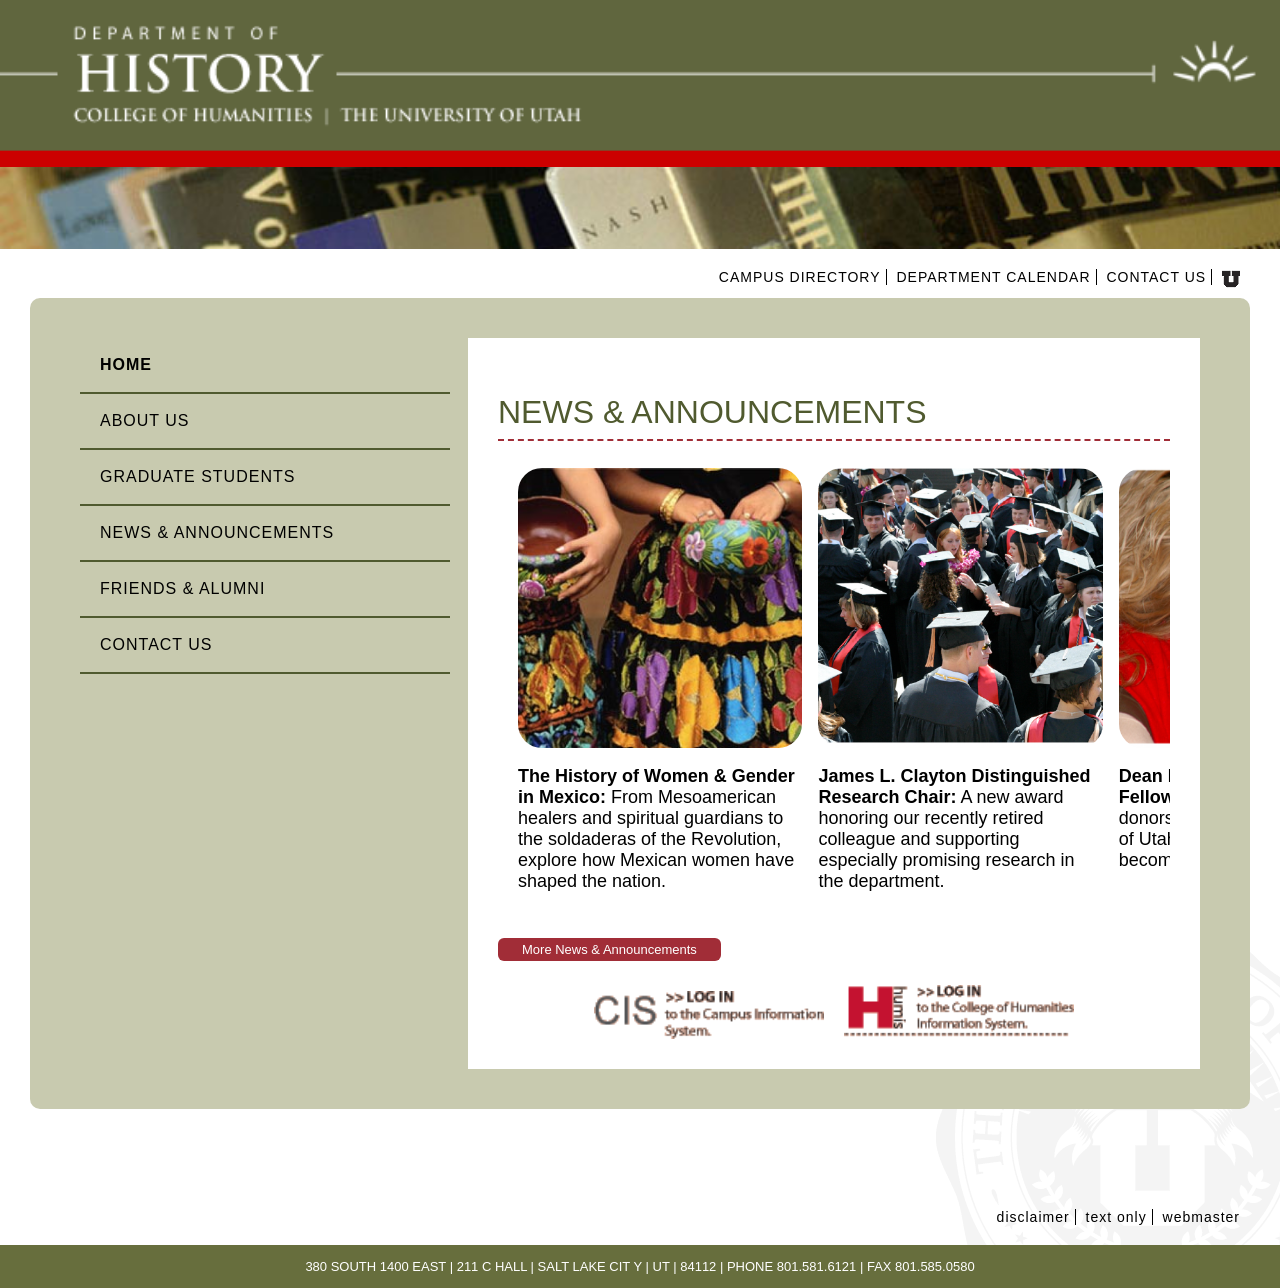
<file: index.html>
<!DOCTYPE html>
<html lang="en">
<head>
  <meta charset="UTF-8">
  <title>HUMIS Homepage in GitHub!</title>
  <link rel="stylesheet" href="homepage-styles.css">
  <link rel="stylesheet" href="figma-designs.css">
  <link rel="stylesheet" href="mobile-menu.css">
  <link rel="stylesheet" href="https://fonts.googleapis.com/css2?family=Material+Symbols+Outlined">
  <meta name="viewport" content="width=device-width,initial-scale=1">
</head>

<body>
<div class="container">

  <header>
    <img src="files/historyHome.gif" alt="Department of History, University of Utah"/>
    <img src="files/histHomepic.jpg" alt="Shelf of history books"/>

    <div class="mobile-nav">
      <input type="checkbox" id="menu-toggle" class="menu-toggle">
      <label for="menu-toggle" class="menu-button">
        <span class="material-symbols-outlined icon-open">menu</span>
        <span class="material-symbols-outlined icon-close">close</span>
        Menu
      </label>

      <nav class="mobile-menu">
        <a href="index.html">Home</a>
        <a href="about-us.html">About us</a>
        <a href="grad-students.html">Graduate students</a>
        <a href="news.html">News &amp; announcements</a>
        <a href="friends-and-alum.html">Friends &amp; alumni</a>
        <a href="contact-us.html">Contact us</a>
      </nav>
    </div>
  </header>

  <section class="middle">
    <nav>
      <a href="#">Campus directory</a>
      <a href="#">Department calendar</a>
      <a href="contact-us.html">Contact us</a>
      <a href="#">
        <img src="files/u_small.gif" alt="University of Utah"/>
      </a>
    </nav>

    <div class="green-box">
      <aside class="left-side">
        <nav class="left-nav">
          <a href="index.html" class="active">Home</a>
          <a href="about-us.html">About us</a>
          <a href="grad-students.html">Graduate students</a>
          <a href="news.html">News &amp; announcements</a>
          <a href="friends-and-alum.html">Friends &amp; alumni</a>
          <a href="contact-us.html">Contact us</a>
        </nav>
      </aside>

      <main>
        <h2 class="section-title">News &amp; Announcements</h2>

        <div class="news-carousel">
          <article class="news-slide">
            <img src="files/women_w_pottery.jpg" alt="Women in embroidered dresses holding painted pottery"/>
            <p><strong>The History of Women &amp; Gender in Mexico:</strong>
              From Mesoamerican healers and spiritual guardians to the soldaderas
              of the Revolution, explore how Mexican women have shaped the nation.</p>
          </article>

          <article class="news-slide">
            <img src="files/students-graduating.png" alt="Graduates in caps and gowns at commencement"/>
            <p><strong>James L. Clayton Distinguished Research Chair:</strong>
              A new award honoring our recently retired colleague and supporting
              especially promising research in the department.</p>
          </article>

          <article class="news-slide">
            <img src="files/grad-student.png" alt="Graduate student taking notes in class"/>
            <p><strong>Dean L. May Graduate Fellowship:</strong>
              Thanks to generous donors, a fellowship in the History of Utah
              and the American West has become a reality.</p>
          </article>
        </div>

        <p><a href="news.html" class="btn btn-primary btn-small">More News &amp; Announcements</a></p>

        <div class="login-links">
          <img src="files/login-cis.gif" alt="Log into CIS"/>
          <img src="files/login-humis.gif" alt="Log into HUMIS"/>
        </div>
      </main>

      <div style="clear: both;"></div>
    </div>

    <nav class="bottom">
      <a href="#">Disclaimer</a>
      <a href="#">Text only</a>
      <a href="#">Webmaster</a>
    </nav>
  </section>

  <footer>
    380 SOUTH 1400 EAST | 211 C HALL | SALT LAKE CIT Y | UT | 84112 | PHONE 801.581.6121 | FAX 801.585.0580
  </footer>

</div>
</body>
</html>
</file>
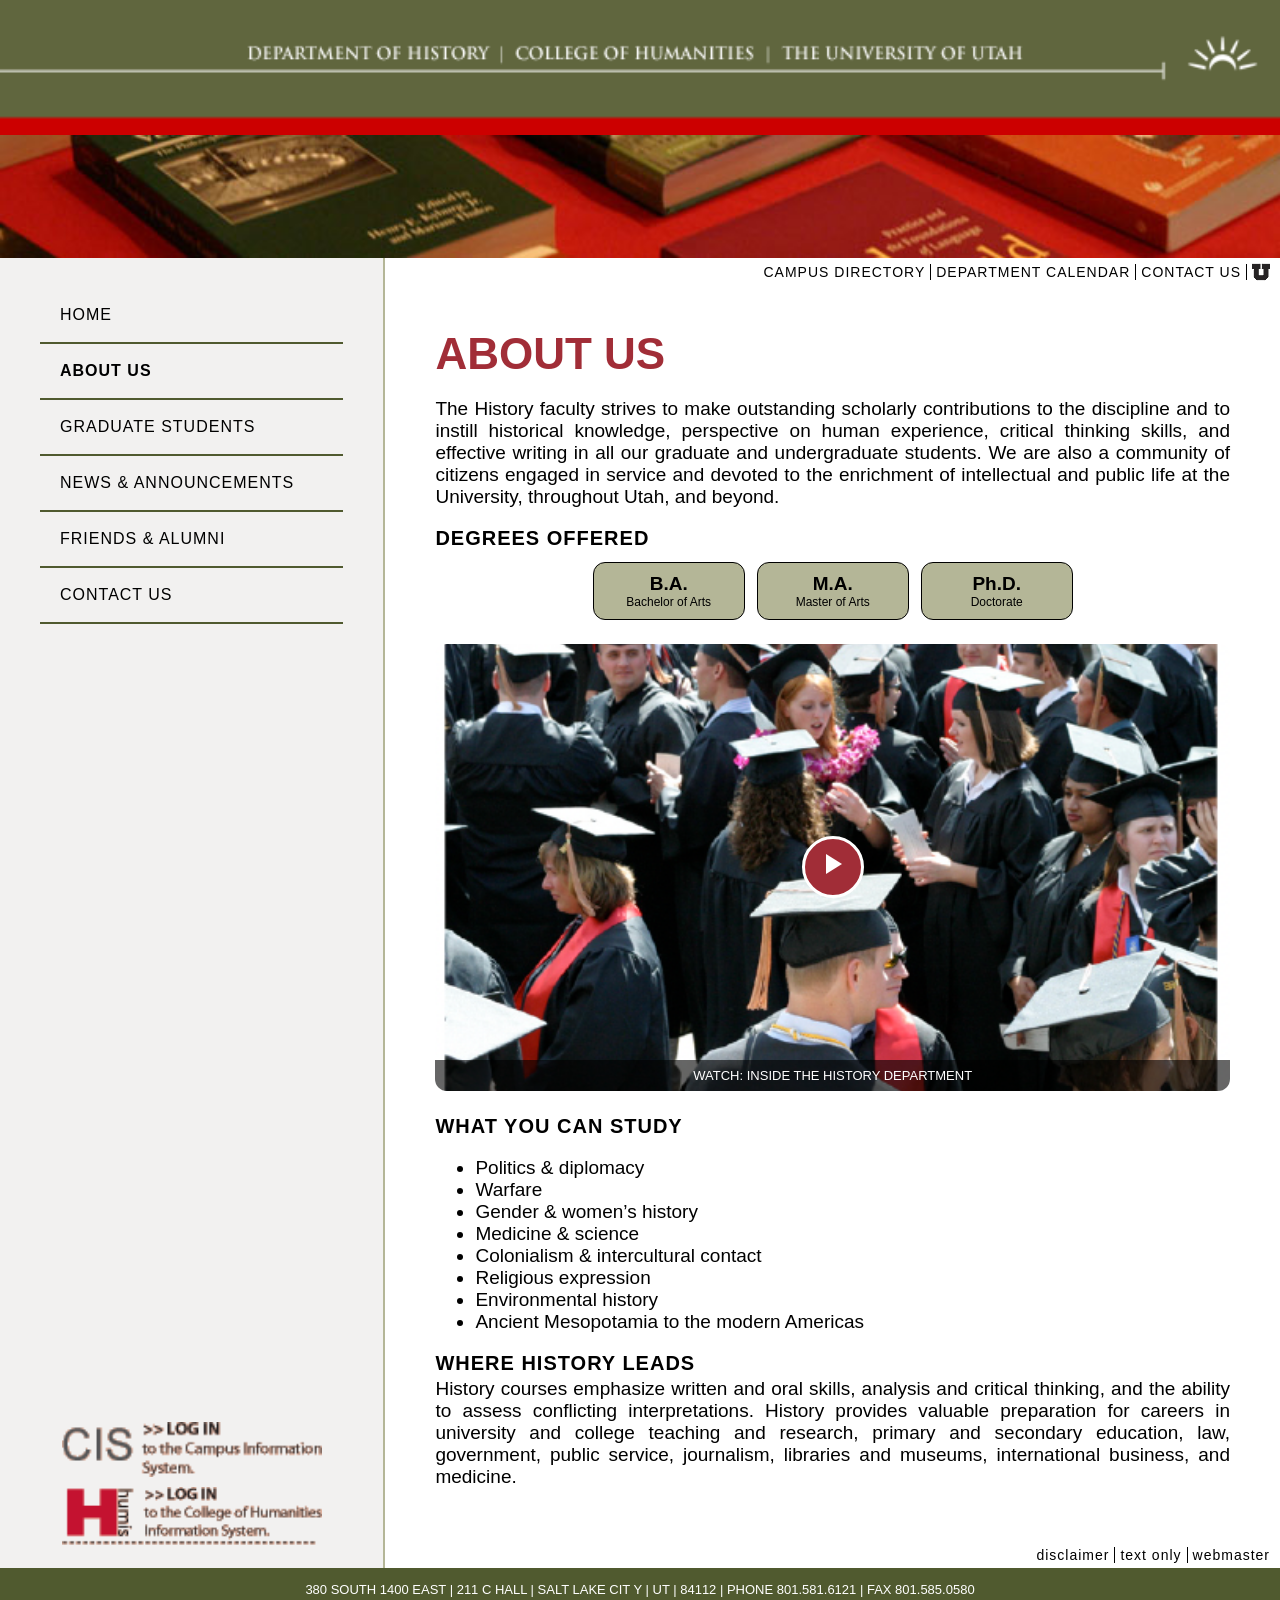
<file: about-us.html>
<!DOCTYPE html>
<html lang="en">
<head>
  <meta charset="UTF-8">
  <title>HUMIS mobile-first flexbox responsive layout</title>
  <link rel="stylesheet" href="inner-styles.css">
  <link rel="stylesheet" href="typography.css">
  <link rel="stylesheet" href="images.css">
  <link rel="stylesheet" href="figma-designs.css">
  <link rel="stylesheet" href="mobile-menu.css">
  <link rel="stylesheet" href="https://fonts.googleapis.com/css2?family=Material+Symbols+Outlined">
  <meta name="viewport" content="width=device-width,initial-scale=1">
</head>
<body>

<section class="container">

  <header>
    <a href="index.html">
      <img src="files/historyHeader.gif" alt="Department of History, University of Utah"/>
    </a>
    <img src="files/histBooks01.jpg" alt="Books on a table"/>

    <div class="mobile-nav">
      <input type="checkbox" id="menu-toggle" class="menu-toggle">
      <label for="menu-toggle" class="menu-button">
        <span class="material-symbols-outlined icon-open">menu</span>
        <span class="material-symbols-outlined icon-close">close</span>
        Menu
      </label>

      <nav class="mobile-menu">
        <a href="index.html">Home</a>
        <a href="about-us.html">About us</a>
        <a href="grad-students.html">Graduate students</a>
        <a href="news.html">News &amp; announcements</a>
        <a href="friends-and-alum.html">Friends &amp; alumni</a>
        <a href="contact-us.html">Contact us</a>
      </nav>
    </div>
  </header>

  <section class="middle">
    <div class="left-side">
      <nav class="left-nav">
        <a href="index.html">Home</a>
        <a href="about-us.html" class="active">About us</a>
        <a href="grad-students.html">Graduate students</a>
        <a href="news.html">News &amp; announcements</a>
        <a href="friends-and-alum.html">Friends &amp; alumni</a>
        <a href="contact-us.html">Contact us</a>
      </nav>

      <div class="login-links">
        <img src="files/login-cis.gif" alt="Log into CIS"/>
        <img src="files/login-humis.gif" alt="Log into HUMIS"/>
      </div>
    </div>

    <section class="inner">
      <nav class="minor top desktop-only">
        <a href="#">Campus directory</a>
        <a href="#">Department calendar</a>
        <a href="contact-us.html">Contact us</a>
        <a href="#">
          <img src="files/u_small.gif" alt="University of Utah"/>
        </a>
      </nav>

      <main>
        <h2>About Us</h2>

        <p>The History faculty strives to make outstanding scholarly contributions to
          the discipline and to instill historical knowledge, perspective on human
          experience, critical thinking skills, and effective writing in all our graduate
          and undergraduate students. We are also a community of citizens engaged in
          service and devoted to the enrichment of intellectual and public life at the
          University, throughout Utah, and beyond.</p>

        <!-- DEGREE CHIPS -->
        <h4 class="section-label">Degrees offered</h4>
        <div class="chips">
          <div class="chip"><strong>B.A.</strong><span>Bachelor of Arts</span></div>
          <div class="chip"><strong>M.A.</strong><span>Master of Arts</span></div>
          <div class="chip"><strong>Ph.D.</strong><span>Doctorate</span></div>
        </div>

        <a href="#" class="video-hero">
          <img src="files/students-graduating.png" alt="Graduates in caps and gowns at commencement"/>
          <span class="play" aria-hidden="true"></span>
          <span class="caption">Watch: Inside the History Department</span>
        </a>

        <h4 class="section-label">What you can study</h4>
        <ul>
          <li>Politics &amp; diplomacy</li>
          <li>Warfare</li>
          <li>Gender &amp; women&rsquo;s history</li>
          <li>Medicine &amp; science</li>
          <li>Colonialism &amp; intercultural contact</li>
          <li>Religious expression</li>
          <li>Environmental history</li>
          <li>Ancient Mesopotamia to the modern Americas</li>
        </ul>

        <h4 class="section-label">Where history leads</h4>
        <p>History courses emphasize written and oral skills, analysis and critical
          thinking, and the ability to assess conflicting interpretations. History
          provides valuable preparation for careers in university and college teaching
          and research, primary and secondary education, law, government, public service,
          journalism, libraries and museums, international business, and medicine.</p>
      </main>

      <nav class="minor bottom">
        <a href="#">Disclaimer</a>
        <a href="#">Text only</a>
        <a href="#">Webmaster</a>
      </nav>
    </section>
  </section>

  <footer>
    380 SOUTH 1400 EAST | 211 C HALL | SALT LAKE CIT Y | UT | 84112 | PHONE 801.581.6121 | FAX 801.585.0580
  </footer>

</section>

</body>
</html>
</file>
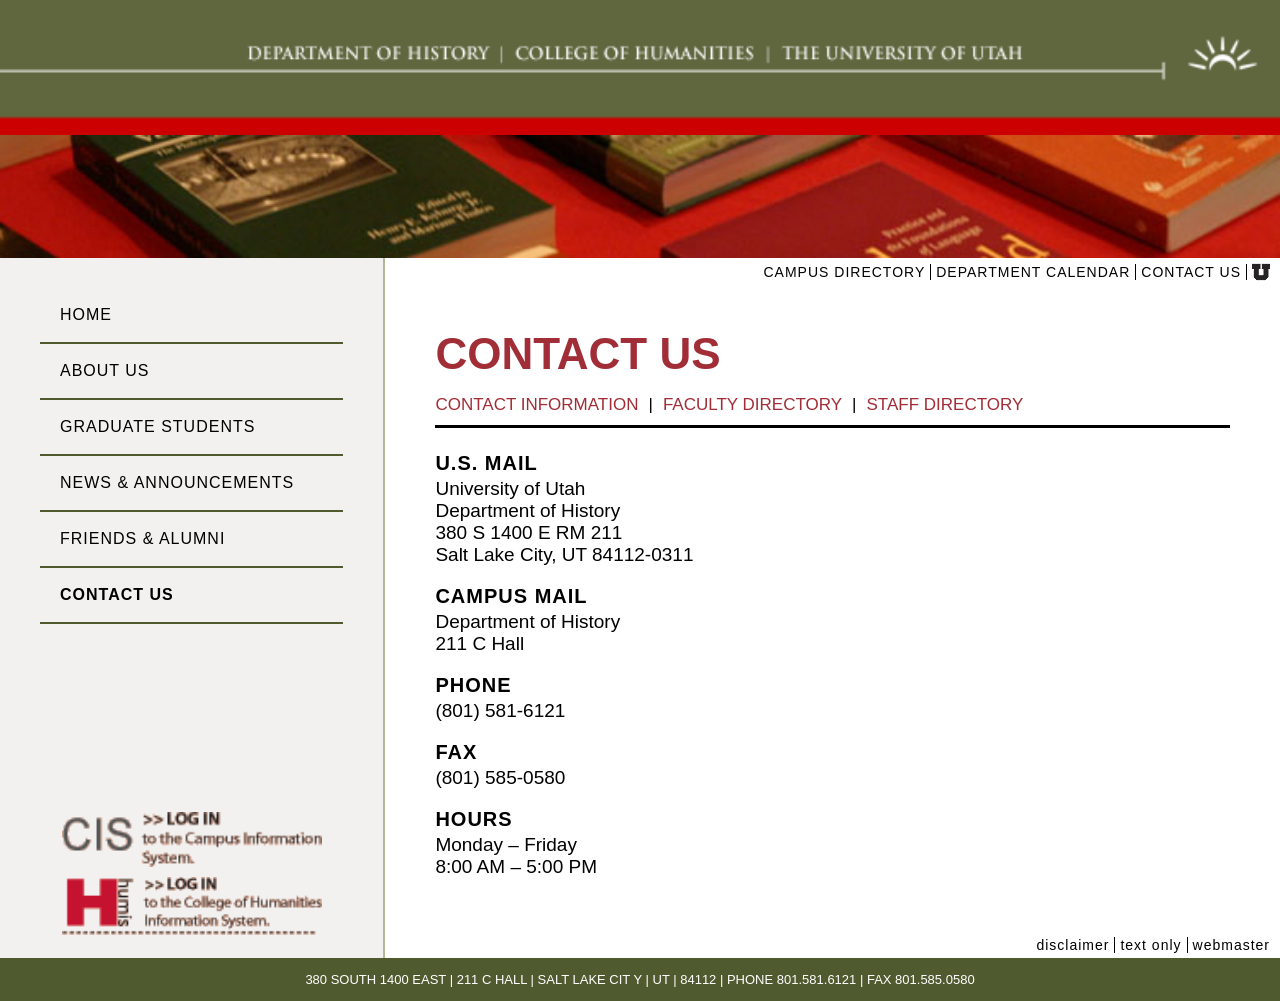
<file: contact-us.html>
<!DOCTYPE html>
<html lang="en">
<head>
  <meta charset="UTF-8">
  <title>HUMIS mobile-first flexbox responsive layout</title>
  <link rel="stylesheet" href="inner-styles.css">
  <link rel="stylesheet" href="typography.css">
  <link rel="stylesheet" href="mobile-menu.css">
  <link rel="stylesheet" href="https://fonts.googleapis.com/css2?family=Material+Symbols+Outlined">
  <meta name="viewport" content="width=device-width,initial-scale=1">
</head>
<body>

<section class="container">

  <header>
    <a href="index.html">
      <img src="files/historyHeader.gif" alt="HUMIS project"/>
    </a>

    <img src="files/histBooks01.jpg" alt="Books on a table"/>

    <div class="mobile-nav">
      <input type="checkbox" id="menu-toggle" class="menu-toggle">
      <label for="menu-toggle" class="menu-button">
        <span class="material-symbols-outlined icon-open">menu</span>
        <span class="material-symbols-outlined icon-close">close</span>
        Menu
      </label>

      <nav class="mobile-menu">
        <a href="index.html">Home</a>
        <a href="about-us.html">About us</a>
        <a href="grad-students.html">Graduate students</a>
        <a href="news.html">News &amp; announcements</a>
        <a href="friends-and-alum.html">Friends &amp; alumni</a>
        <a href="contact-us.html">Contact us</a>
      </nav>
    </div>
  </header>

  <section class="middle">
    <div class="left-side">
      <nav class="left-nav">
        <a href="index.html">Home</a>
        <a href="about-us.html">About us</a>
        <!--<a href="#">Faculty &amp; staff</a>-->
        <!--<a href="#">Undergraduate students</a>-->
        <a href="grad-students.html">Graduate students</a>
        <!--<a href="#">Courses &amp; syllabi</a>-->
        <a href="news.html">News &amp; announcements</a>
        <a href="friends-and-alum.html">Friends &amp; alumni</a>
        <a href="contact-us.html" class="active">Contact us</a>
      </nav>

      <div class="login-links">
        <img src="files/login-cis.gif" alt="Log into CIS"/>
        <img src="files/login-humis.gif" alt="Log into HUMIS"/>
      </div>
    </div>

    <section class="inner">

      <nav class="minor top">
        <a href="#">Campus directory</a>
        <a href="#">Department calendar</a>
        <a href="contact-us.html">Contact us</a>

        <a href="#">
          <img src="files/u_small.gif" alt="U of U Logo"/>
        </a>
      </nav>

      <main>
        <h2>Contact Us</h2>

        <nav class="sub-nav">
          <a href="contact-us.html">Contact information</a>
          <a href="#">Faculty directory</a>
          <a href="#">Staff directory</a>
        </nav>

        <h4>
          U.S. Mail
        </h4>

        <p>University of Utah<br>
          Department of History<br>
          380 S 1400 E RM 211<br>
          Salt Lake City, UT 84112-0311
        </p>

        <h4>Campus Mail</h4>
        <p>
          Department of History<br>
          211 C Hall
        </p>

        <h4>
          Phone
        </h4>

        <p>
          (801) 581-6121
        </p>

        <h4>
          Fax
        </h4>

        <p>
          (801) 585-0580
        </p>

        <h4>
          Hours
        </h4>

        <p>
          Monday &ndash; Friday<br>
          8:00 AM &ndash; 5:00 PM
        </p>

      </main>

      <nav class="minor bottom">
        <a href="#">Disclaimer</a>
        <a href="#">Text only</a>
        <a href="#">Webmaster</a>
      </nav>

    </section>
  </section>

  <footer>
    380 SOUTH 1400 EAST | 211 C HALL | SALT LAKE CIT Y | UT | 84112 | PHONE 801.581.6121 | FAX 801.585.0580
  </footer>

</section>

</body>
</file>
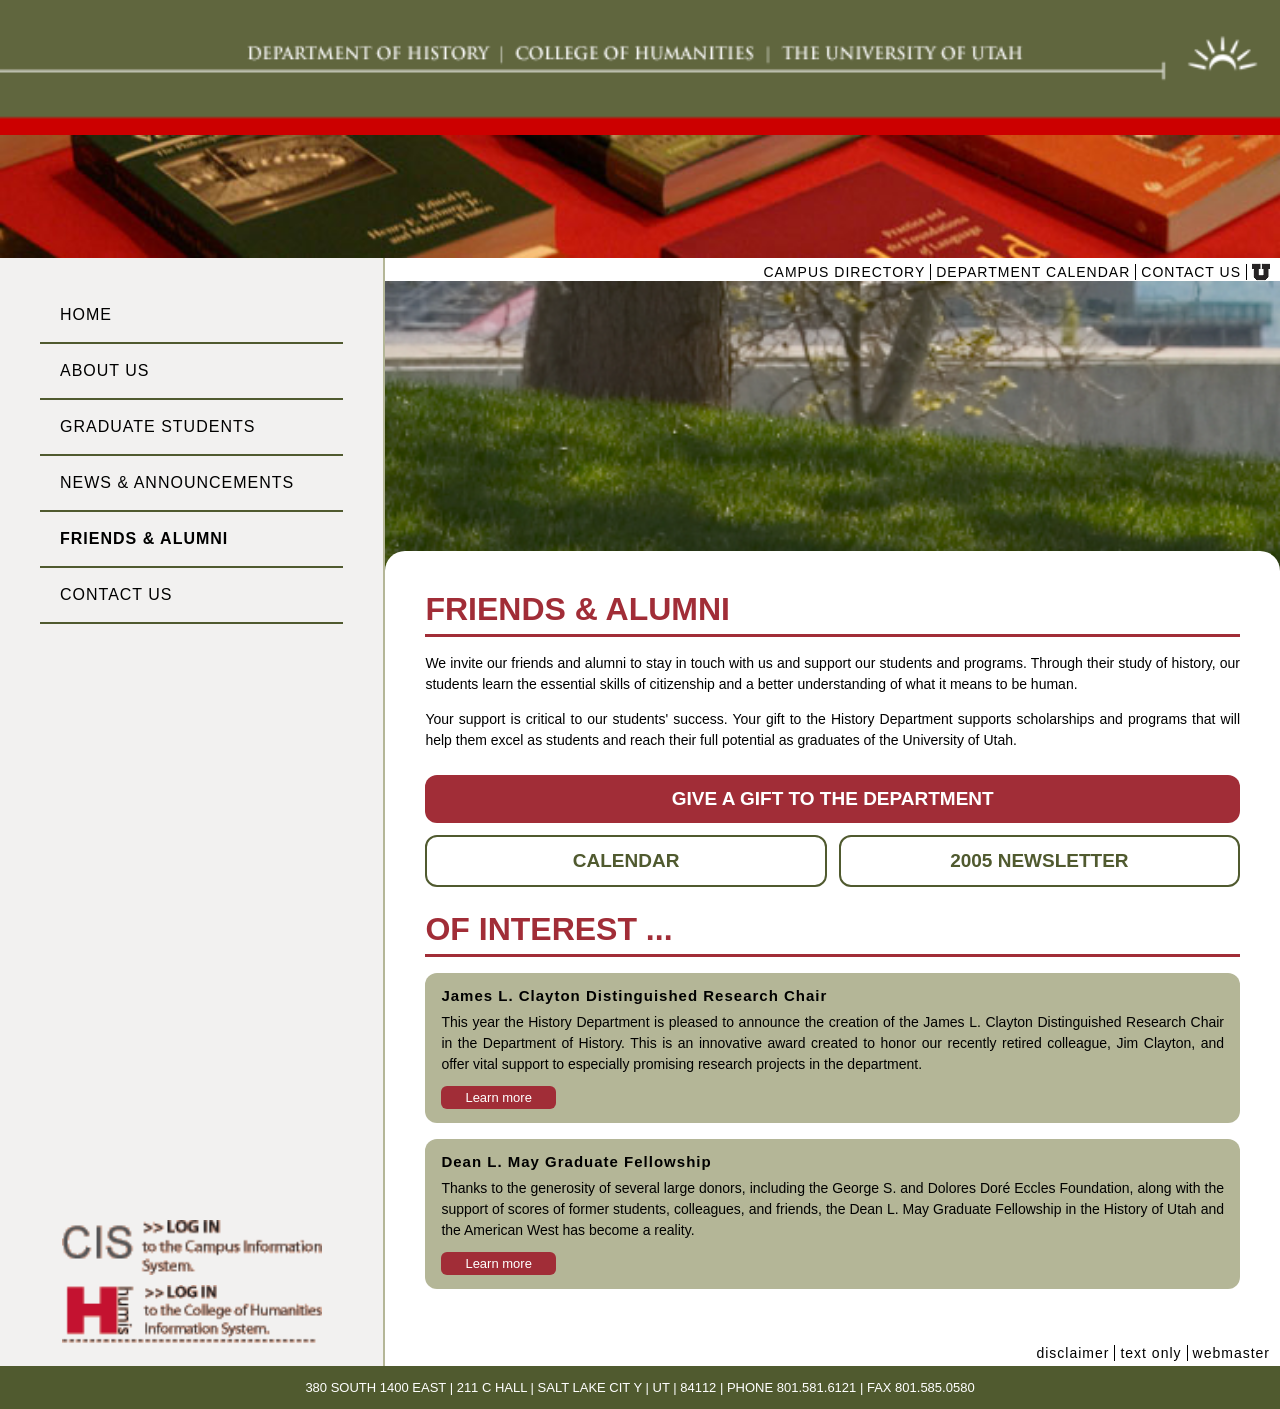
<file: friends-and-alum.html>
<!DOCTYPE html>
<html lang="en">
<head>
    <meta charset="UTF-8">
    <title>HUMIS mobile-first flexbox responsive layout</title>
    <link rel="stylesheet" href="inner-styles.css">
    <link rel="stylesheet" href="typography.css">
    <link rel="stylesheet" href="figma-designs.css">
    <link rel="stylesheet" href="mobile-menu.css">
    <link rel="stylesheet" href="https://fonts.googleapis.com/css2?family=Material+Symbols+Outlined">
    <meta name="viewport" content="width=device-width,initial-scale=1">
</head>
<body>

<section class="container">

    <header>
        <a href="index.html">
            <img src="files/historyHeader.gif" alt="HUMIS project"/>
        </a>

        <img src="files/histBooks01.jpg" alt="Books on a table"/>

        <div class="mobile-nav">
            <input type="checkbox" id="menu-toggle" class="menu-toggle">
            <label for="menu-toggle" class="menu-button">
                <span class="material-symbols-outlined icon-open">menu</span>
                <span class="material-symbols-outlined icon-close">close</span>
                Menu
            </label>

            <nav class="mobile-menu">
                <a href="index.html">Home</a>
                <a href="about-us.html">About us</a>
                <a href="grad-students.html">Graduate students</a>
                <a href="news.html">News &amp; announcements</a>
                <a href="friends-and-alum.html">Friends &amp; alumni</a>
                <a href="contact-us.html">Contact us</a>
            </nav>
        </div>
    </header>

    <section class="middle">
        <div class="left-side">
            <nav class="left-nav">
                <a href="index.html">Home</a>
                <a href="about-us.html">About us</a>
                <a href="grad-students.html">Graduate students</a>
                <a href="news.html">News &amp; announcements</a>
                <a href="friends-and-alum.html" class="active">Friends &amp; alumni</a>
                <a href="contact-us.html">Contact us</a>
            </nav>

            <div class="login-links">
                <img src="files/login-cis.gif" alt="Log into CIS"/>
                <img src="files/login-humis.gif" alt="Log into HUMIS"/>
            </div>
        </div>

        <section class="inner">

            <nav class="minor top">
                <a href="#">Campus directory</a>
                <a href="#">Department calendar</a>
                <a href="contact-us.html">Contact us</a>

                <a href="#">
                    <img src="files/u_small.gif" alt="U of U Logo"/>
                </a>
            </nav>

            <img src="files/alumni-lawn.png" alt="Student reading on the campus lawn" class="hero-photo"/>

            <main class="friends-panel">
                <h2>Friends &amp; Alumni</h2>

                <p>
                    We invite our friends and alumni to stay in touch with us and
                    support our students and programs. Through their study of history,
                    our students learn the essential skills of citizenship and a better
                    understanding of what it means to be human.
                </p>

                <p>
                    Your support is critical to our students' success. Your gift
                    to the History Department supports scholarships and programs that
                    will help them excel as students and reach their full potential as
                    graduates of the University of Utah.
                </p>

                <a href="#" class="btn btn-primary">Give a gift to the department</a>

                <div class="btn-row">
                    <a href="#" class="btn btn-outline">Calendar</a>
                    <a href="#" class="btn btn-outline">2005 Newsletter</a>
                </div>

                <h3>Of Interest ...</h3>

                <div class="card">
                    <h4>James L. Clayton Distinguished Research Chair</h4>
                    <p>
                        This year the History Department is pleased to announce the creation
                        of the James L. Clayton Distinguished Research Chair in the Department
                        of History. This is an innovative award created to honor our recently
                        retired colleague, Jim Clayton, and offer vital support to especially
                        promising research projects in the department.
                    </p>
                    <a href="#" class="btn btn-primary btn-small">Learn more</a>
                </div>

                <div class="card">
                    <h4>Dean L. May Graduate Fellowship</h4>
                    <p>
                        Thanks to the generosity of several large donors, including the
                        George S. and Dolores Doré Eccles Foundation, along with the
                        support of scores of former students, colleagues, and friends, the
                        Dean L. May Graduate Fellowship in the History of Utah and the
                        American West has become a reality.
                    </p>
                    <a href="#" class="btn btn-primary btn-small">Learn more</a>
                </div>
            </main>

            <nav class="minor bottom">
                <a href="#">Disclaimer</a>
                <a href="#">Text only</a>
                <a href="#">Webmaster</a>
            </nav>

        </section>
    </section>

    <footer>
        380 SOUTH 1400 EAST | 211 C HALL | SALT LAKE CIT Y | UT | 84112 | PHONE 801.581.6121 | FAX 801.585.0580
    </footer>

</section>

</body>
</html>
</file>
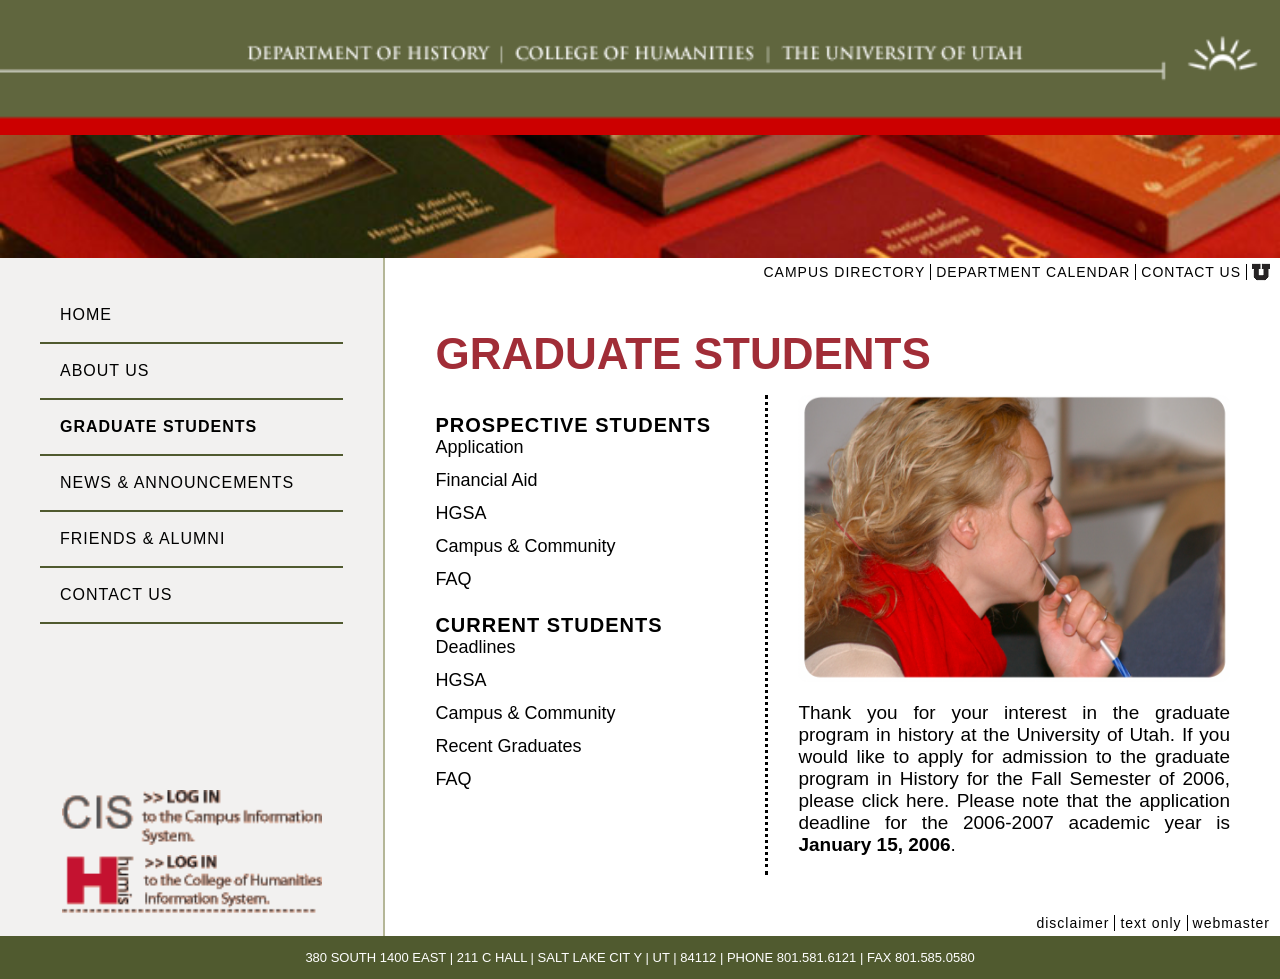
<file: grad-students.html>
<!DOCTYPE html>
<html lang="en">
<head>
    <meta charset="UTF-8">
    <title>HUMIS mobile-first flexbox responsive layout</title>
    <link rel="stylesheet" href="inner-styles.css">
    <link rel="stylesheet" href="typography.css">
    <link rel="stylesheet" href="images.css">
    <link rel="stylesheet" href="mobile-menu.css">
    <link rel="stylesheet" href="https://fonts.googleapis.com/css2?family=Material+Symbols+Outlined">
    <meta name="viewport" content="width=device-width,initial-scale=1">
</head>
<body>

<section class="container">

    <header>
        <a href="index.html">
            <img src="files/historyHeader.gif" alt="HUMIS project"/>
        </a>

        <img src="files/histBooks01.jpg" alt="Books on a table"/>

        <div class="mobile-nav">
            <input type="checkbox" id="menu-toggle" class="menu-toggle">
            <label for="menu-toggle" class="menu-button">
                <span class="material-symbols-outlined icon-open">menu</span>
                <span class="material-symbols-outlined icon-close">close</span>
                Menu
            </label>

            <nav class="mobile-menu">
                <a href="index.html">Home</a>
                <a href="about-us.html">About us</a>
                <a href="grad-students.html">Graduate students</a>
                <a href="news.html">News &amp; announcements</a>
                <a href="friends-and-alum.html">Friends &amp; alumni</a>
                <a href="contact-us.html">Contact us</a>
            </nav>
        </div>
    </header>

    <section class="middle">
        <div class="left-side">
            <nav class="left-nav">
                <a href="index.html">Home</a>
                <a href="about-us.html">About us</a>
                <a href="grad-students.html" class="active">Graduate students</a>
                <a href="news.html">News &amp; announcements</a>
                <a href="friends-and-alum.html">Friends &amp; alumni</a>
                <a href="contact-us.html">Contact us</a>
            </nav>

            <div class="login-links">
                <img src="files/login-cis.gif" alt="Log into CIS"/>
                <img src="files/login-humis.gif" alt="Log into HUMIS"/>
            </div>
        </div>

        <section class="inner">

            <nav class="minor top">
                <a href="#">Campus directory</a>
                <a href="#">Department calendar</a>
                <a href="contact-us.html">Contact us</a>

                <a href="#">
                    <img src="files/u_small.gif" alt="U of U Logo"/>
                </a>
            </nav>

            <main class="two-col-page">
                <h2>Graduate Students</h2>

                <div class="two-col">
                    <div class="page-intro">
                        <h4>Prospective Students</h4>
                        <nav class="intro-links">
                            <a href="#">Application</a>
                            <a href="#">Financial Aid</a>
                            <a href="#">HGSA</a>
                            <a href="#">Campus &amp; Community</a>
                            <a href="#">FAQ</a>
                        </nav>

                        <h4>Current Students</h4>
                        <nav class="intro-links">
                            <a href="#">Deadlines</a>
                            <a href="#">HGSA</a>
                            <a href="#">Campus &amp; Community</a>
                            <a href="#">Recent Graduates</a>
                            <a href="#">FAQ</a>
                        </nav>
                    </div>

                    <div class="page-body">
                        <img src="files/grad-student.png" alt="Graduate student taking notes in class"/>

                        <p>
                            Thank you for your interest in the graduate program in history at the
                            University of Utah. If you would like to apply for admission to the
                            graduate program in History for the Fall Semester of 2006, please
                            <a href="#">click here</a>. Please note that the application deadline
                            for the 2006-2007 academic year is <strong>January 15, 2006</strong>.
                        </p>
                    </div>
                </div>
            </main>

            <nav class="minor bottom">
                <a href="#">Disclaimer</a>
                <a href="#">Text only</a>
                <a href="#">Webmaster</a>
            </nav>

        </section>
    </section>

    <footer>
        380 SOUTH 1400 EAST | 211 C HALL | SALT LAKE CIT Y | UT | 84112 | PHONE 801.581.6121 | FAX 801.585.0580
    </footer>

</section>

</body>
</html>
</file>
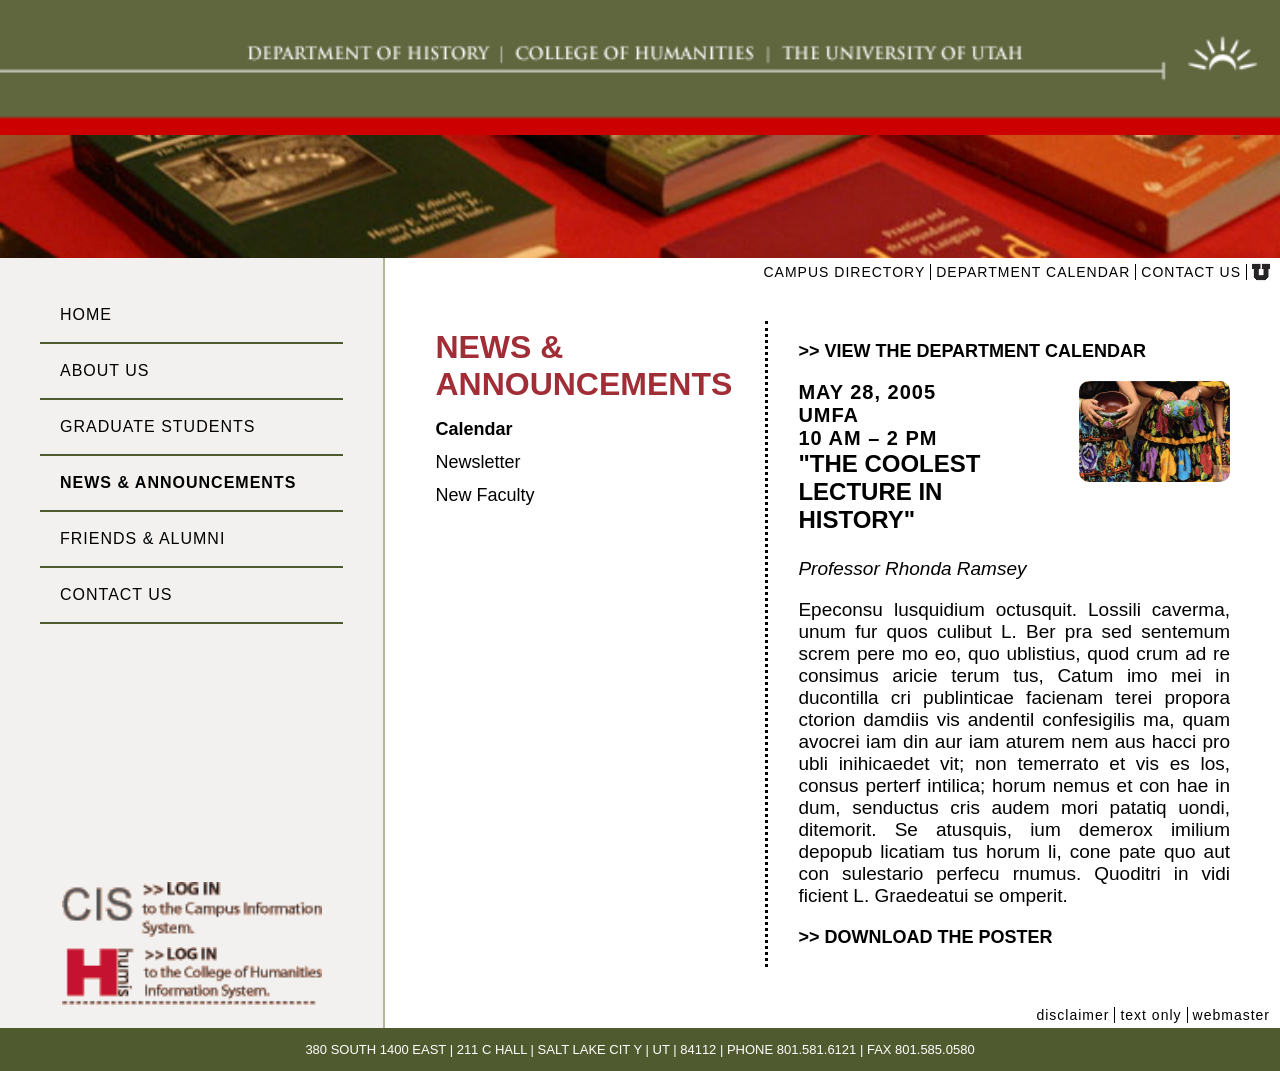
<file: news.html>
<!DOCTYPE html>
<html lang="en">
<head>
    <meta charset="UTF-8">
    <title>HUMIS mobile-first flexbox responsive layout</title>
    <link rel="stylesheet" href="inner-styles.css">
    <link rel="stylesheet" href="typography.css">
    <link rel="stylesheet" href="images.css">
    <link rel="stylesheet" href="mobile-menu.css">
    <link rel="stylesheet" href="https://fonts.googleapis.com/css2?family=Material+Symbols+Outlined">
    <meta name="viewport" content="width=device-width,initial-scale=1">
</head>
<body>

<section class="container">

    <header>
        <a href="index.html">
            <img src="files/historyHeader.gif" alt="HUMIS project"/>
        </a>

        <img src="files/histBooks01.jpg" alt="Books on a table"/>

        <div class="mobile-nav">
            <input type="checkbox" id="menu-toggle" class="menu-toggle">
            <label for="menu-toggle" class="menu-button">
                <span class="material-symbols-outlined icon-open">menu</span>
                <span class="material-symbols-outlined icon-close">close</span>
                Menu
            </label>

            <nav class="mobile-menu">
                <a href="index.html">Home</a>
                <a href="about-us.html">About us</a>
                <a href="grad-students.html">Graduate students</a>
                <a href="news.html">News &amp; announcements</a>
                <a href="friends-and-alum.html">Friends &amp; alumni</a>
                <a href="contact-us.html">Contact us</a>
            </nav>
        </div>
    </header>

    <section class="middle">
        <div class="left-side">
            <nav class="left-nav">
                <a href="index.html">Home</a>
                <a href="about-us.html">About us</a>
                <!--<a href="#">Faculty &amp; staff</a>-->
                <!--<a href="#">Undergraduate students</a>-->
                <a href="grad-students.html">Graduate students</a>
                <!--<a href="#">Courses &amp; syllabi</a>-->
                <a href="news.html" class="active">News &amp; announcements</a>
                <a href="friends-and-alum.html">Friends &amp; alumni</a>
                <a href="contact-us.html">Contact us</a>
            </nav>

            <div class="login-links">
                <img src="files/login-cis.gif" alt="Log into CIS"/>
                <img src="files/login-humis.gif" alt="Log into HUMIS"/>
            </div>
        </div>

        <section class="inner">

            <nav class="minor top">
                <a href="#">Campus directory</a>
                <a href="#">Department calendar</a>
                <a href="contact-us.html">Contact us</a>

                <a href="#">
                    <img src="files/u_small.gif" alt="U of U Logo"/>
                </a>
            </nav>

            <main class="two-col-page">
                <div class="two-col">
                    <div class="page-intro">
                        <h2>News &amp; Announcements</h2>

                        <nav class="intro-links">
                            <a href="#" class="active">Calendar</a>
                            <a href="#">Newsletter</a>
                            <a href="#">New Faculty</a>
                        </nav>
                    </div>

                    <div class="page-body">
                        <p><a href="#" class="action-link">>> View the department calendar</a></p>

                        <aside class="pull right">
                            <img src="files/women_w_pottery.jpg" alt="Hands holding a painted pottery bowl"/>
                        </aside>

                        <h4>
                            May 28, 2005<br>
                            UMFA<br>
                            10 AM &ndash; 2 PM
                        </h4>

                        <h3>
                            "The Coolest Lecture in History"
                        </h3>
                        <p>
                            <em>Professor Rhonda Ramsey</em>
                        </p>

                        <p>Epeconsu lusquidium octusquit. Lossili caverma, unum fur quos culibut L.
                            Ber pra sed sentemum screm pere mo eo, quo ublistius, quod crum ad re consimus aricie terum tus,
                            Catum imo mei in ducontilla cri publinticae facienam terei propora ctorion damdiis vis andentil confesigilis ma,
                            quam avocrei iam din aur iam aturem nem aus hacci pro ubli inihicaedet vit; non temerrato et vis es los, consus perterf intilica;
                            horum nemus et con hae in dum, senductus cris audem mori patatiq uondi, ditemorit. Se atusquis, ium demerox imilium depopub licatiam tus horum li,
                            cone pate quo aut con sulestario perfecu rnumus. Quoditri in vidi ficient L. Graedeatui se omperit.
                        </p>

                        <p><a href="#" class="action-link">>> Download the poster</a></p>
                    </div>
                </div>
            </main>

            <nav class="minor bottom">
                <a href="#">Disclaimer</a>
                <a href="#">Text only</a>
                <a href="#">Webmaster</a>
            </nav>

        </section>
    </section>

    <footer>
        380 SOUTH 1400 EAST | 211 C HALL | SALT LAKE CIT Y | UT | 84112 | PHONE 801.581.6121 | FAX 801.585.0580
    </footer>

</section>

</body>
</html>
</file>
<file: homepage-styles.css>
/* Mobile styles first */

:root {
    --engDeptGreen: #505A2F;
    --black: #000;
}

body {
    background-color: #292827;
    font-family: Arial, Helvetica, sans-serif;
    margin: 0;

    div.container { /* Container div */
        min-width: 320px;
        max-width: 1400px;
        min-height: 100vh;
        margin: 0 auto;
        background-color: #FFF;
        display: flex;
        flex-direction: column;

        @media screen and (height >= 1100px) {
            min-height: 1100px;
        }

        header {
            img {
                display: block;
                width: 100%;
            }

            /* books img */
            img:last-of-type {
                max-height: 150px;
                object-fit: cover;
            }
        }

        section.middle {
            flex-grow: 1;
            display: flex;
            flex-direction: column;
            min-height: 500px;
            padding: 10px;
            background-image: url('files/uofu_medallion_rt.gif');
            background-repeat: no-repeat;
            background-position: bottom right;

            > nav {
                text-align: center;
                font-size: 10px;
                text-transform: uppercase;

                a {
                    color: var(--black);
                    border-right: 1px solid black;
                    padding-right: 5px;
                    margin-right: 5px;
                    text-decoration: none;

                    &:hover {
                        text-decoration: underline;
                    }

                    img {
                        vertical-align: middle;
                    }

                    &:last-of-type {
                        border-right: none;
                    }
                }

                &.bottom {
                    text-transform: lowercase;
                    margin-top: auto;
                }
            }
        }

        div.green-box {
            min-height: 400px;
            background-color: #C8CAAF;
            padding: 10px;
            margin: 10px 0 100px;
            border-radius: 10px;

            aside {
                &.left-side {
                    display: none;
                }
            }

            main {
                background-color: #FFF;
                padding: 10px;

                img {
                    width: 100%;
                }
            }
        }

        footer {
            background-color: #676E3D;
            text-align: center;
            color: white;
            font-size: 10px;
            padding: 10px 0;
        }

        /* Tablet and up overrides */
        @media screen and (width >= 600px) {
            section.middle {
                > nav {
                    text-align: right;
                }

                div.green-box {
                    padding: 20px 30px;

                    aside {
                        &.left-side {
                            display: block;
                            float: left;
                            width: 33%;

                            nav {
                                a {
                                    display: block;
                                    text-transform: uppercase;
                                    font-size: 10px;
                                    color: var(--black);
                                    border-bottom: 2px solid var(--engDeptGreen);
                                    text-decoration: none;
                                    padding: 10px 0 10px 10px;

                                    &:hover {
                                        background-color: var(--engDeptGreen);
                                        color: #fff;
                                    }

                                    &.active {
                                        font-weight: bold;
                                    }
                                }
                            }
                        }
                    }

                    main {
                        float: right;
                        width: 60%;
                    }
                }
            }
        }

        /* big screens */
        @media screen and (width >= 1200px) {
            section.middle {
                padding: 20px 30px;

                > nav {
                    font-size: 14px;
                    letter-spacing: 1px;
                }

                div.green-box {
                    padding: 40px 50px;

                    aside.left-side nav a {
                        font-size: 16px;
                        letter-spacing: 1px;
                        padding: 18px 0 18px 20px;
                    }

                    main {
                        padding: 30px;
                        font-size: 18px;

                        h2.section-title {
                            font-size: 32px;
                        }

                        /* two news cards show at once */
                        .news-slide {
                            width: 45%;
                        }

                        .news-slide img {
                            height: 280px;
                        }

                        div.login-links img {
                            width: 230px;
                        }
                    }
                }
            }

            footer {
                font-size: 13px;
                padding: 14px 0;
            }
        }
    }
}
</file>
<file: figma-designs.css>
:root {
    --engDeptGreen: #505A2F;
    --light-green: #B4B697;
    --burgundy: #A12D37;
}

/* buttons */
.btn {
    display: flex;
    align-items: center;
    justify-content: center;
    min-height: 48px;
    border-radius: 12px;
    font-weight: bold;
    text-transform: uppercase;
    text-decoration: none;
}

/* give a gift to the department */
.btn-primary {
    background-color: var(--burgundy);
    color: #fff;
}

/* Calendar, 2005 Newsletter */
.btn-outline {
    border: 2px solid var(--engDeptGreen);
    color: var(--engDeptGreen);
}

/* Learn more, More News & Announcements */
.btn-small {
    display: inline-flex;
    min-height: auto;
    padding: 4px 24px;
    border-radius: 6px;
    font-size: 13px;
    font-weight: normal;
    text-transform: none;
}

.btn-row {
    display: flex;
    gap: 12px;
    margin: 12px 0 24px;

    .btn {
        flex: 1;
    }
}

.card {
    background-color: var(--light-green);
    border-radius: 12px;
    padding: 14px 16px;
    margin-bottom: 16px;
}

/* homepage */
@media screen and (width < 600px) {
    body div.container div.green-box {
        background-color: transparent;
        padding: 0;
        margin-bottom: 20px;
    }
}

.section-title {
    color: var(--engDeptGreen);
    font-weight: normal;
    text-transform: uppercase;
    border-bottom: 2px dashed var(--burgundy);
    padding-bottom: 8px;
}

/* swipe the news cards sideways */
.news-carousel {
    display: flex;
    gap: 16px;
    overflow-x: auto;
    padding: 0 20px 10px;
}

.news-slide {
    width: 80%;
    flex-shrink: 0;

    img {
        display: block;
        width: 100%;
        height: 200px;
        object-fit: cover;
        border-radius: 24px;
    }
}

/* homepage log-in links */
body div.container div.green-box main div.login-links {
    display: flex;
    flex-wrap: wrap;
    justify-content: center;
    align-items: flex-end;
    gap: 20px;
    margin-top: 24px;

    img {
        width: 170px;
        height: auto;
    }
}

/* degree chips */
.chips {
    display: flex;
    justify-content: center;
    gap: 12px;
    margin: 12px 0 24px;
}

.chip {
    flex: 1;
    max-width: 130px;
    display: flex;
    flex-direction: column;
    text-align: center;
    background-color: var(--light-green);
    border: 1px solid #000;
    border-radius: 12px;
    padding: 10px;

    span {
        font-size: 12px;
    }
}

/* friends and alumni */
.hero-photo {
    display: block;
    width: 100%;
    height: 200px;
    object-fit: cover;
}

body section.container section.middle section.inner main.friends-panel {
    position: relative;
    margin-top: -30px;
    background-color: #fff;
    border-radius: 20px 20px 0 0;
    padding: 20px;
}

main.friends-panel {
    h2, h3 {
        color: var(--burgundy);
        text-transform: uppercase;
        font-size: 22px;
        border-bottom: 3px solid var(--burgundy);
        padding-bottom: 6px;
        margin: 0 0 16px;
    }

    p {
        font-size: 14px;
        line-height: 1.5;
    }

    .btn-primary {
        margin-top: 24px;
    }

    .card {
        h4 {
            text-transform: none;
            font-size: 15px;
            font-weight: bold;
            margin: 0 0 8px;
        }

        p {
            margin: 0 0 10px;
        }

        .btn-small {
            margin-top: 0;
        }
    }
}

@media screen and (width >= 900px) {
    .hero-photo {
        height: 300px;
    }

    body section.container section.middle section.inner main.friends-panel {
        padding: 40px;
    }

    main.friends-panel {
        h2, h3 {
            font-size: 32px;
        }
    }
}
</file>
<file: mobile-menu.css>
:root {
    --engDeptGreen: #505A2F;
    --menu-grey: #F2F1F0;
}

.mobile-nav {
    display: none;
}

@media screen and (width < 600px) {
    .mobile-nav {
        display: block;
        background-color: var(--engDeptGreen);
    }

    .menu-toggle {
        position: absolute;
        opacity: 0;

        &:focus-visible + .menu-button {
            outline: 2px solid #fff;
        }

        &:checked + .menu-button {
            .icon-open {
                display: none;
            }

            .icon-close {
                display: inline;
            }
        }

        &:checked ~ .mobile-menu {
            display: flex;
        }
    }

    .menu-button {
        display: flex;
        align-items: center;
        gap: 10px;
        padding: 12px 16px;
        color: #fff;
        font-family: Arial, Helvetica, sans-serif;
        font-size: 14px;
        letter-spacing: 1px;
        text-transform: uppercase;
        cursor: pointer;

        .material-symbols-outlined {
            font-size: 28px;
        }

        .icon-close {
            display: none;
        }
    }

    .mobile-menu {
        display: none;
        flex-direction: column;
        background-color: var(--menu-grey);

        a {
            padding: 14px 16px;
            border-bottom: 2px solid var(--engDeptGreen);
            color: #000;
            font-family: Arial, Helvetica, sans-serif;
            font-size: 14px;
            text-transform: uppercase;
            text-decoration: none;

            &:hover {
                background-color: var(--engDeptGreen);
                color: #fff;
            }

            &.active {
                font-weight: bold;
            }
        }
    }
}
</file>
<file: inner-styles.css>
:root {
    --engDeptGreen: #505A2F;
    --black: #000;
    --green-light: #B4B697;
    --grey-light: #F2F1F0;
    --burgundy: #A12D37;
}

/* Mobile first */
body {
    background-color: #282726;
    display: flex;
    justify-content: center;
    font-family: Arial, Helvetica, sans-serif;
    margin: 0;

    section.container {
        background-color: white;
        display: flex;
        flex-direction: column;
        justify-content: space-between;
        width: 100%;
        min-width: 320px;
        max-width: 1400px;
        min-height: 100vh;

        @media screen and (height >= 1100px) {
            min-height: 1100px;
        }

        header {
            img {
                width: 100%;
                display: block;
            }

            > img {
                max-height: 150px;
                object-fit: cover;
            }
        }

        section.middle {
            flex-grow: 1;
            display: flex;
            flex-direction: column;

            div.left-side {
                display: none;
            }

            section.inner {
                display: flex;
                flex-direction: column;
                flex-grow: 1;

                nav.minor {
                    display: flex;
                    justify-content: center;
                    font-size: 10px;
                    align-items: center;

                    a {
                        color: var(--black);
                        border-right: 1px solid black;
                        padding-right: 5px;
                        margin-right: 5px;
                        text-decoration: none;

                        &:hover {
                            text-decoration: underline;
                        }

                        img {
                            vertical-align: middle;
                        }

                        &:last-of-type {
                            border-right: none;
                        }

                        &.active {
                            text-decoration: underline;
                        }
                    }

                    &.top {
                        text-transform: uppercase;
                        margin-top: 5px;
                        order: -2;
                    }

                    &.bottom {
                        text-transform: lowercase;
                        margin-bottom: 5px;
                        margin-top: auto;
                    }
                }

                main {
                    padding: 30px;
                }
            }
        }

        footer {
            color: white;
            background-color: var(--engDeptGreen);
            text-align: center;
            padding: 10px;
            font-size: 10px;
        }

        /* Tablet and up overrides */
        @media screen and (width >= 600px) {
            section.middle {
                flex-direction: row;

                div.left-side {
                    display: flex;
                    flex-direction: column;
                    justify-content: space-between;
                    width: 30%;
                    background-color: var(--grey-light);
                    border-right: 2px solid var(--green-light);
                    padding-bottom: 20px;

                    nav.left-nav {
                        margin: 20px 20px 0;

                        a {
                            display: block;
                            text-transform: uppercase;
                            font-size: 10px;
                            color: var(--black);
                            border-bottom: 2px solid var(--engDeptGreen);
                            text-decoration: none;
                            padding: 10px 0 10px 10px;

                            &:hover {
                                background-color: var(--engDeptGreen);
                                color: #fff;
                            }

                            &.active {
                                font-weight: bold;
                                font-size: 12px;
                            }
                        }
                    }

                    div.login-links {
                        display: flex;
                        flex-direction: column;
                        align-items: center;
                        gap: 10px;
                    }
                }

                section.inner {
                    width: 70%;

                    nav.minor {
                        justify-content: flex-end;
                    }

                    main {
                        min-height: 500px;
                    }
                }
            }
        }

        /* bigger screens */
        @media screen and (width >= 1200px) {
            section.middle {
                div.left-side {
                    nav.left-nav {
                        margin: 30px 40px 0;

                        a {
                            font-size: 16px;
                            letter-spacing: 1px;
                            padding: 18px 0 18px 20px;

                            &.active {
                                font-size: 16px;
                            }
                        }
                    }

                    div.login-links img {
                        width: 260px;
                    }
                }

                section.inner {
                    nav.minor {
                        font-size: 14px;
                        letter-spacing: 1px;
                    }

                    main {
                        padding: 40px 50px;
                        font-size: 19px;
                    }
                }
            }

            footer {
                font-size: 13px;
                padding: 14px;
            }
        }
    }

    main {
        h2 {
            color: var(--burgundy);
            text-transform: uppercase;
            font-size: 26px;
            margin: 8px 0 16px;
        }

        h4 {
            color: var(--black);
            text-transform: uppercase;
            font-size: 16px;
            margin: 19px 0 0;

            & + p {
                margin-top: 3px;
            }
        }

        p {
            color: var(--black);
        }

        &.two-col-page {
            display: flex;
            flex-direction: column;
            flex-grow: 1;

            div.two-col {
                flex-grow: 1;
            }
        }

        div.two-col {
            display: flex;
            flex-direction: column;

            .page-intro h2 {
                font-size: 24px;
            }
        }

        div.page-body {
            h3, h4, p, em {
                color: var(--black);
            }

            aside.pull {
                width: 35%;

                img {
                    width: 100%;
                }
            }

            p a {
                color: var(--black);
                text-decoration: none;

                &:hover {
                    text-decoration: underline;
                }
            }
        }

        /* news and announcements */
        nav.intro-links {
            display: flex;
            flex-direction: column;
            gap: 8px;
            margin-bottom: 24px;
            font-size: 14px;

            a {
                color: var(--black);
                text-decoration: none;

                &.active {
                    font-weight: bold;
                }

                &:hover {
                    text-decoration: underline;
                }
            }
        }

        a.action-link {
            color: var(--burgundy);
            font-weight: bold;
            text-decoration: none;
            text-transform: uppercase;
            font-size: 13px;

            &:hover {
                text-decoration: underline;
            }
        }

        /* contact us */
        nav.sub-nav {
            display: flex;
            flex-wrap: wrap;
            align-items: center;
            font-size: 14px;
            text-transform: uppercase;
            border-bottom: 3px solid var(--black);
            padding-bottom: 10px;
            margin-bottom: 24px;

            a {
                color: var(--burgundy);
                text-decoration: none;

                &:hover {
                    text-decoration: underline;
                }

                &:not(:last-of-type)::after {
                    content: "|";
                    color: var(--black);
                    margin: 0 10px;
                }
            }
        }

        @media screen and (width >= 600px) {
            h2 {
                font-size: 30px;
            }
        }

        @media screen and (width >= 900px) {
            div.two-col {
                flex-direction: row;
                gap: 30px;

                .page-intro {
                    width: 30%;
                    min-width: 240px;
                    flex-shrink: 0;
                }

                .page-body {
                    flex-grow: 1;
                    min-width: 0;
                    border-left: 3px dotted var(--black);
                    padding-left: 30px;
                }
            }
        }

        @media screen and (width >= 1200px) {
            h2 {
                font-size: 44px;
            }

            h4 {
                font-size: 20px;
                letter-spacing: 1px;
            }

            nav.intro-links {
                font-size: 18px;
                gap: 12px;
            }

            nav.sub-nav {
                font-size: 17px;
            }

            a.action-link {
                font-size: 18px;
            }

            div.two-col .page-intro {
                width: 32%;
                min-width: 300px;

                h2 {
                    font-size: 32px;
                }
            }
        }
    }
}
</file>
<file: typography.css>
body {
    font-size: 16px; /* 16px === 1rem */
}


main {
    p {
        text-align: justify;
    }

    h1, h2, h3, h4, h5, h6 {
        color: var(--burgundy);
        text-transform: uppercase;
        margin-top: 0;
    }

    h1 {
        font-size: 3rem;
    }

    h2 {
        font-size: 2rem;
        margin-bottom: 0.3rem;
    }

    h3 {
        font-size: 1.5rem;
    }

    h4 {
        font-size: 1.125rem;
    }

    h5 {
        font-size: 1rem;
    }

    h6 {
        font-size: 0.875rem;
    }
}
</file>
<file: images.css>
main {
    .pull {
        display: inline-block;

        &.right {
            float: right;
            margin-left: 16px;
        }

        &.left {
            float: left;
            margin-right: 16px;
        }
    }

    div.page-body {
        img {
            max-width: 100%;
            border-radius: 10px;
        }

        /* picture on grad students page */
        > img {
            display: block;
            width: 100%;
            margin-bottom: 20px;
        }
    }
}

/* video on about us page */
.video-hero {
    position: relative;
    display: block;
    border-radius: 12px;
    overflow: hidden;
    margin-bottom: 24px;

    img {
        display: block;
        width: 100%;
        aspect-ratio: 16 / 9;
        object-fit: cover;
    }

    .play {
        position: absolute;
        top: 50%;
        left: 50%;
        translate: -50% -50%;
        width: 56px;
        height: 56px;
        border-radius: 50%;
        background-color: var(--burgundy);
        border: 3px solid #fff;

        &::after {
            content: "";
            position: absolute;
            left: 21px;
            top: 15px;
            border-left: 16px solid #fff;
            border-top: 10px solid transparent;
            border-bottom: 10px solid transparent;
        }
    }

    .caption {
        position: absolute;
        left: 0;
        right: 0;
        bottom: 0;
        background-color: rgba(0, 0, 0, 0.6);
        color: #fff;
        text-align: center;
        padding: 8px;
        font-size: 13px;
        text-transform: uppercase;
    }
}
</file>
